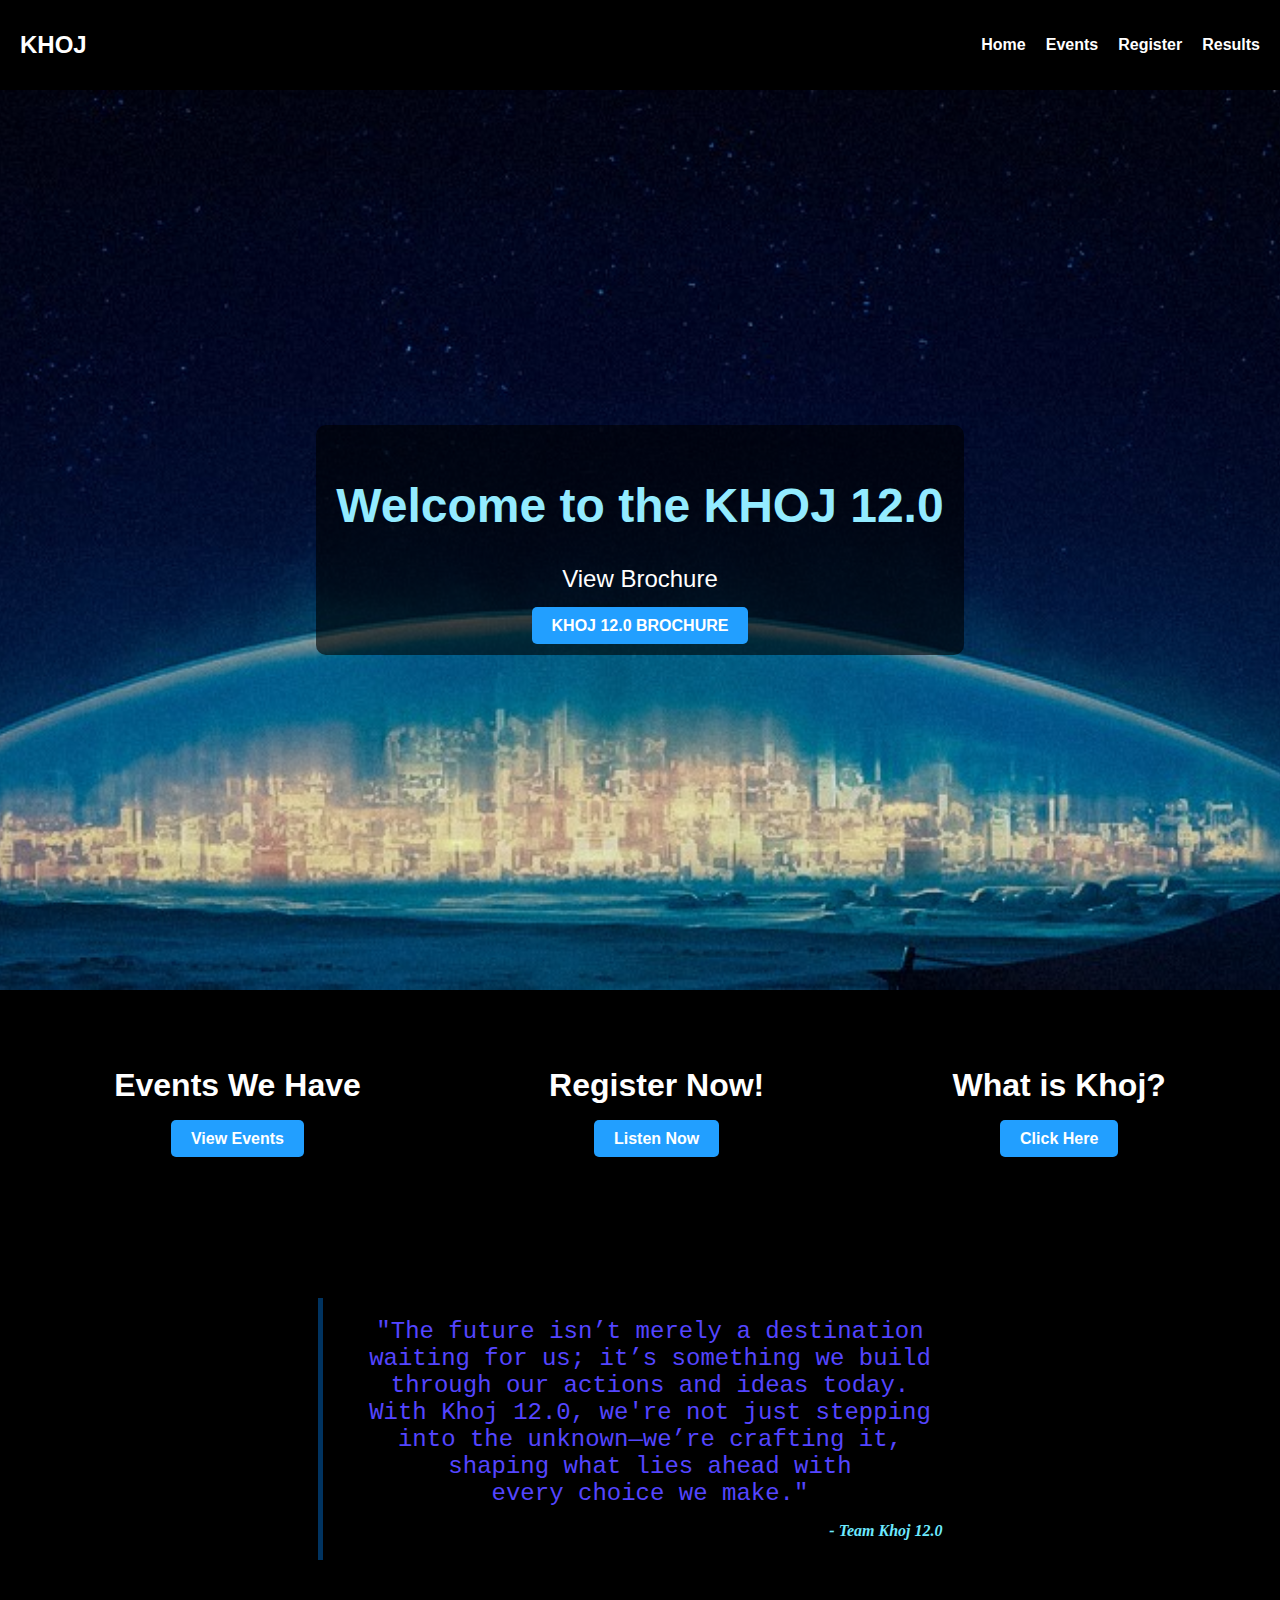
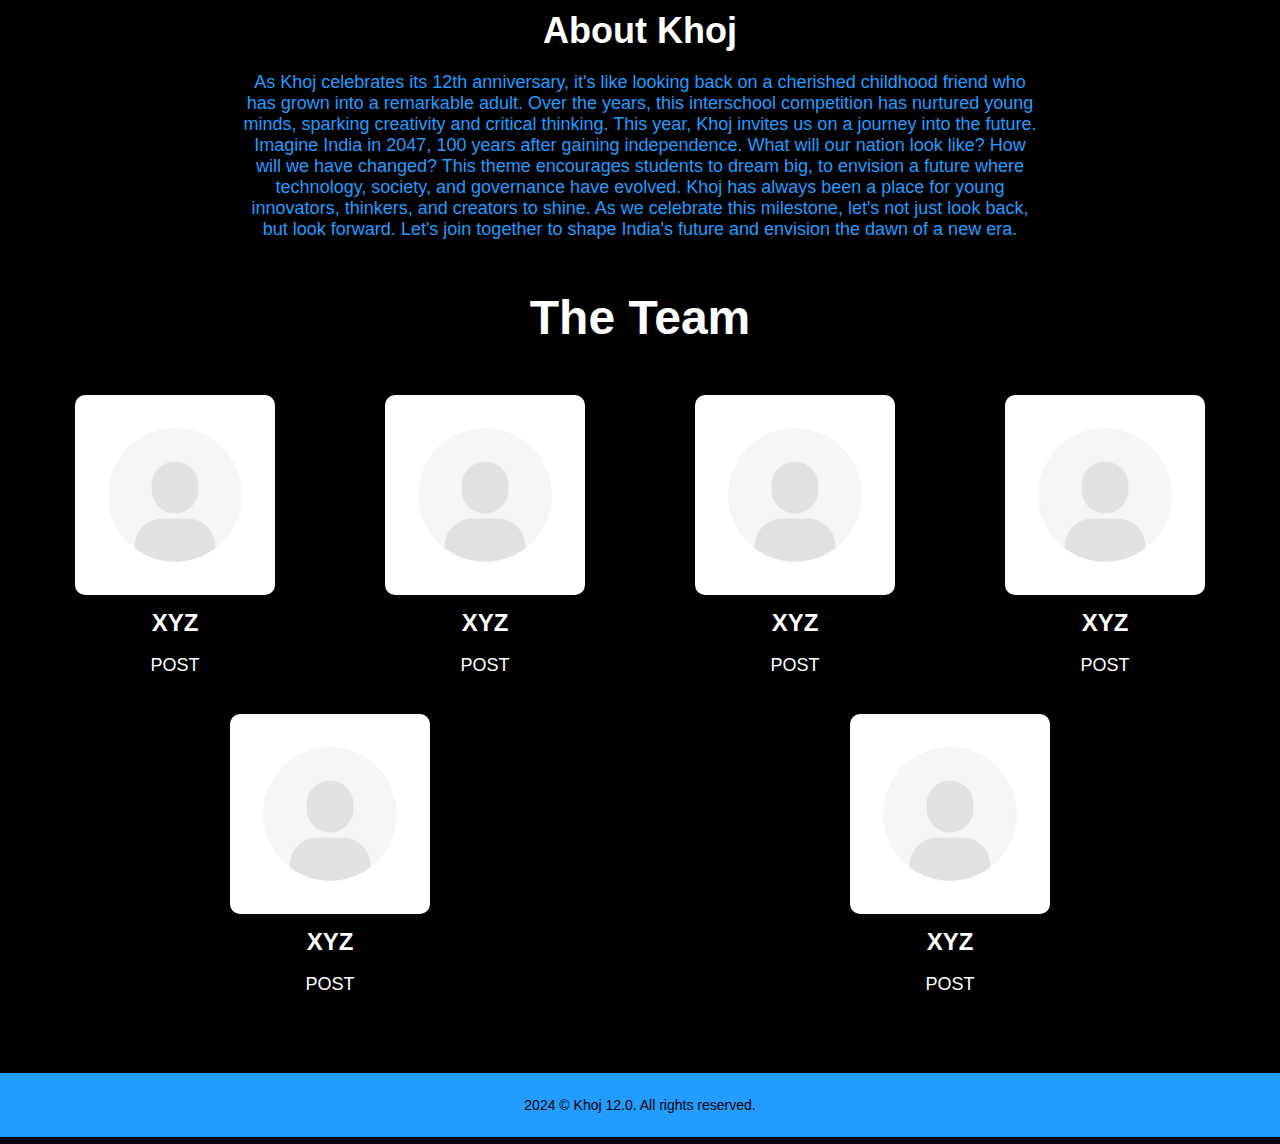
<file: index.html>
<!DOCTYPE html>
<html lang="en">
<head>
    <meta charset="UTF-8">
    <meta name="viewport" content="width=device-width, initial-scale=1.0">
    <title>Khoj</title>
    <link rel="stylesheet" href="styles.css">
</head>
<body>
    <header>
        <div class="logo">KHOJ</div>
        <nav>
            <div class="toggle" onclick="toggleMenu()">&#9776;</div>
            <ul id="nav-links">
                <li><a href="#home">Home</a></li>
                <li><a href="event.html">Events</a></li>
                <li><a href="tour.html">Register</a></li>
                <li><a href="result.html">Results</a></li>
            </ul>
        </nav>
    </header>
    
    <section class="hero">
        <div class="hero-text">
            <h1 style="color: rgb(147, 235, 255);">Welcome to the KHOJ 12.0</h1>
            <p>View Brochure</p>
            <a href="https://www.canva.com/design/DAGOZk00eY4/bMpb4ZVatVnoSual5G14uw/edit?utm_content=DAGOZk00eY4&utm_campaign=designshare&utm_medium=link2&utm_source=sharebutton" class="button" target="_blank">KHOJ 12.0 BROCHURE</a>
        </div>
    </section>

    <section class="featured">
        <div class="feature-item">
            <h2>Events We Have</h2>
            <a href="event.html" class="button">View Events</a>
        </div>
        <div class="feature-item">
            <h2>Register Now!</h2>
            <a href="tour.html" class="button">Listen Now</a>
        </div>
        <div class="feature-item">
            <h2>What is Khoj?</h2>
            <a href="#history" class="button">Click Here</a>
        </div>
    </section>
    <section class="about">
        <style>.quote-container {
            max-width: 600px;
            margin: 50px auto;
            padding: 20px;
            border-left: 5px solid #003360;
            background-color: #000000;
            font-family: 'Georgia', serif;
            color: #5445ff;
            position: relative;
          }
          
          .quote {
            font-size: 1.5rem;
            margin: 0;
            padding-left: 15px;
            font-family: monospace;
          }
          
          .author {
            display: block;
            margin-top: 15px;
            font-size: 1rem;
            font-weight: bold;
            text-align: right;
            color: #6de9ff;
          }
          </style>

        <div class="quote-container">
            <blockquote class="quote">
              "The future isn’t merely a destination waiting for us; it’s something we build through our actions and ideas today. With Khoj 12.0, we're not just stepping into the unknown—we’re crafting it, shaping what lies ahead with every choice we make."
            </blockquote>
            <cite class="author">- Team Khoj 12.0</cite>
          </div>
          
        <div class="history" id="history">
            <h2>About Khoj</h2>
            <p>As Khoj celebrates its 12th anniversary, it's like looking back on a cherished childhood friend who has grown into a remarkable adult. Over the years, this interschool competition has nurtured young minds, sparking creativity and critical thinking.
                This year, Khoj invites us on a journey into the future. Imagine India in 2047, 100 years after gaining independence. What will our nation look like? How will we have changed? This theme encourages students to dream big, to envision a future where technology, society, and governance have evolved.
                Khoj has always been a place for young innovators, thinkers, and creators to shine. As we celebrate this milestone, let's not just look back, but look forward. Let's join together to shape India's future and envision the dawn of a new era.</p>
        </div>
        <h1>The Team</h1>
        <div class="members" id="crew">
            <div class="member">
                <img src="profile.jpg" alt="Guitarist">
                <h2>XYZ</h2>
                <p>POST</p>
            </div>
            <div class="member">
                <img src="profile.jpg" alt="Pianist">
                <h2>XYZ</h2>
                <p>POST</p>
            </div>
            <div class="member">
                <img src="profile.jpg" alt="Lead Singer">
                <h2>XYZ</h2>
                <p>POST</p>
            </div>
            <div class="member">
                <img src="profile.jpg" alt="Drummer">
                <h2>XYZ</h2>
                <p>POST</p>
            </div>
            <div class="member">
                <img src="profile.jpg" alt="Manager">
                <h2>XYZ</h2>
                <p>POST</p>
            </div>
            <div class="member">
                <img src="profile.jpg" alt="Manager">
                <h2>XYZ</h2>
                <p>POST</p>
            </div>
        </div>
       
    </section>


    <script src="script.js"></script>
    <footer>
        <p>2024 © Khoj 12.0. All rights reserved.</p>
    </footer>
</body>
</html>
</file>
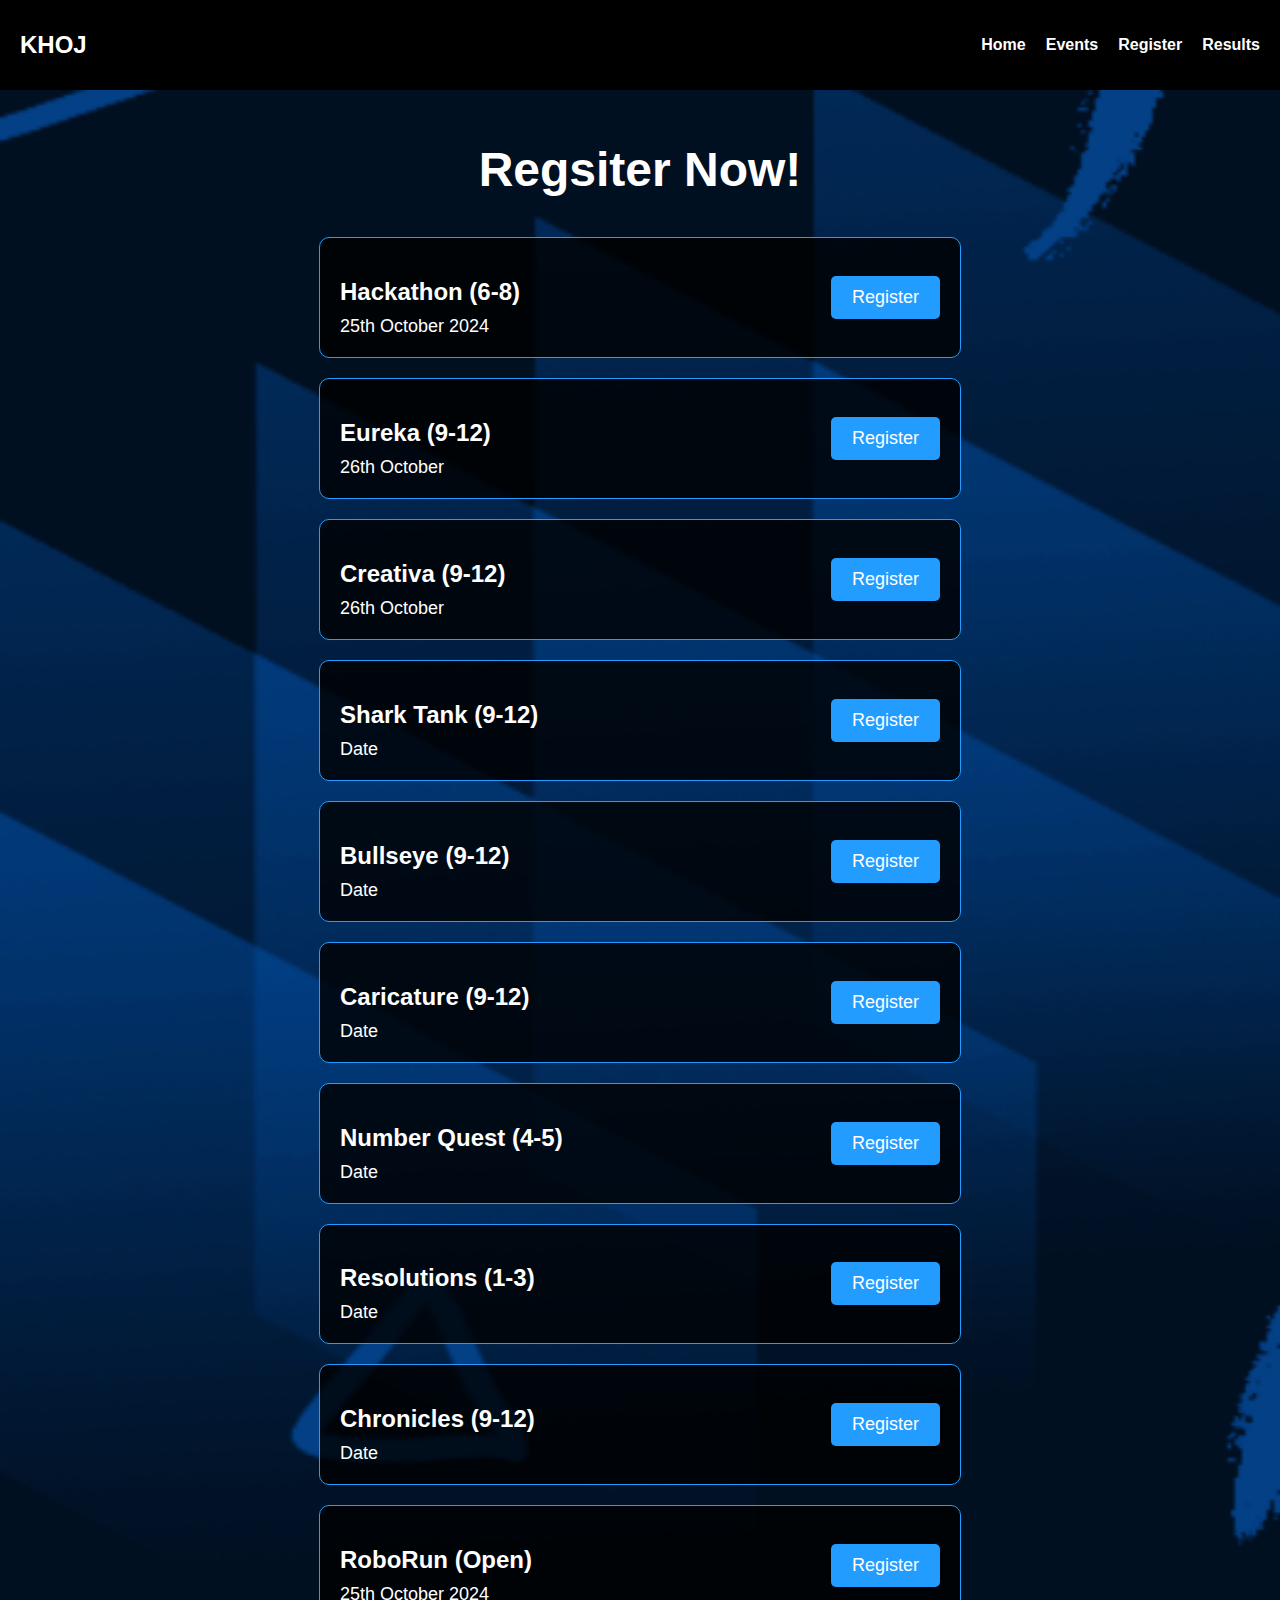
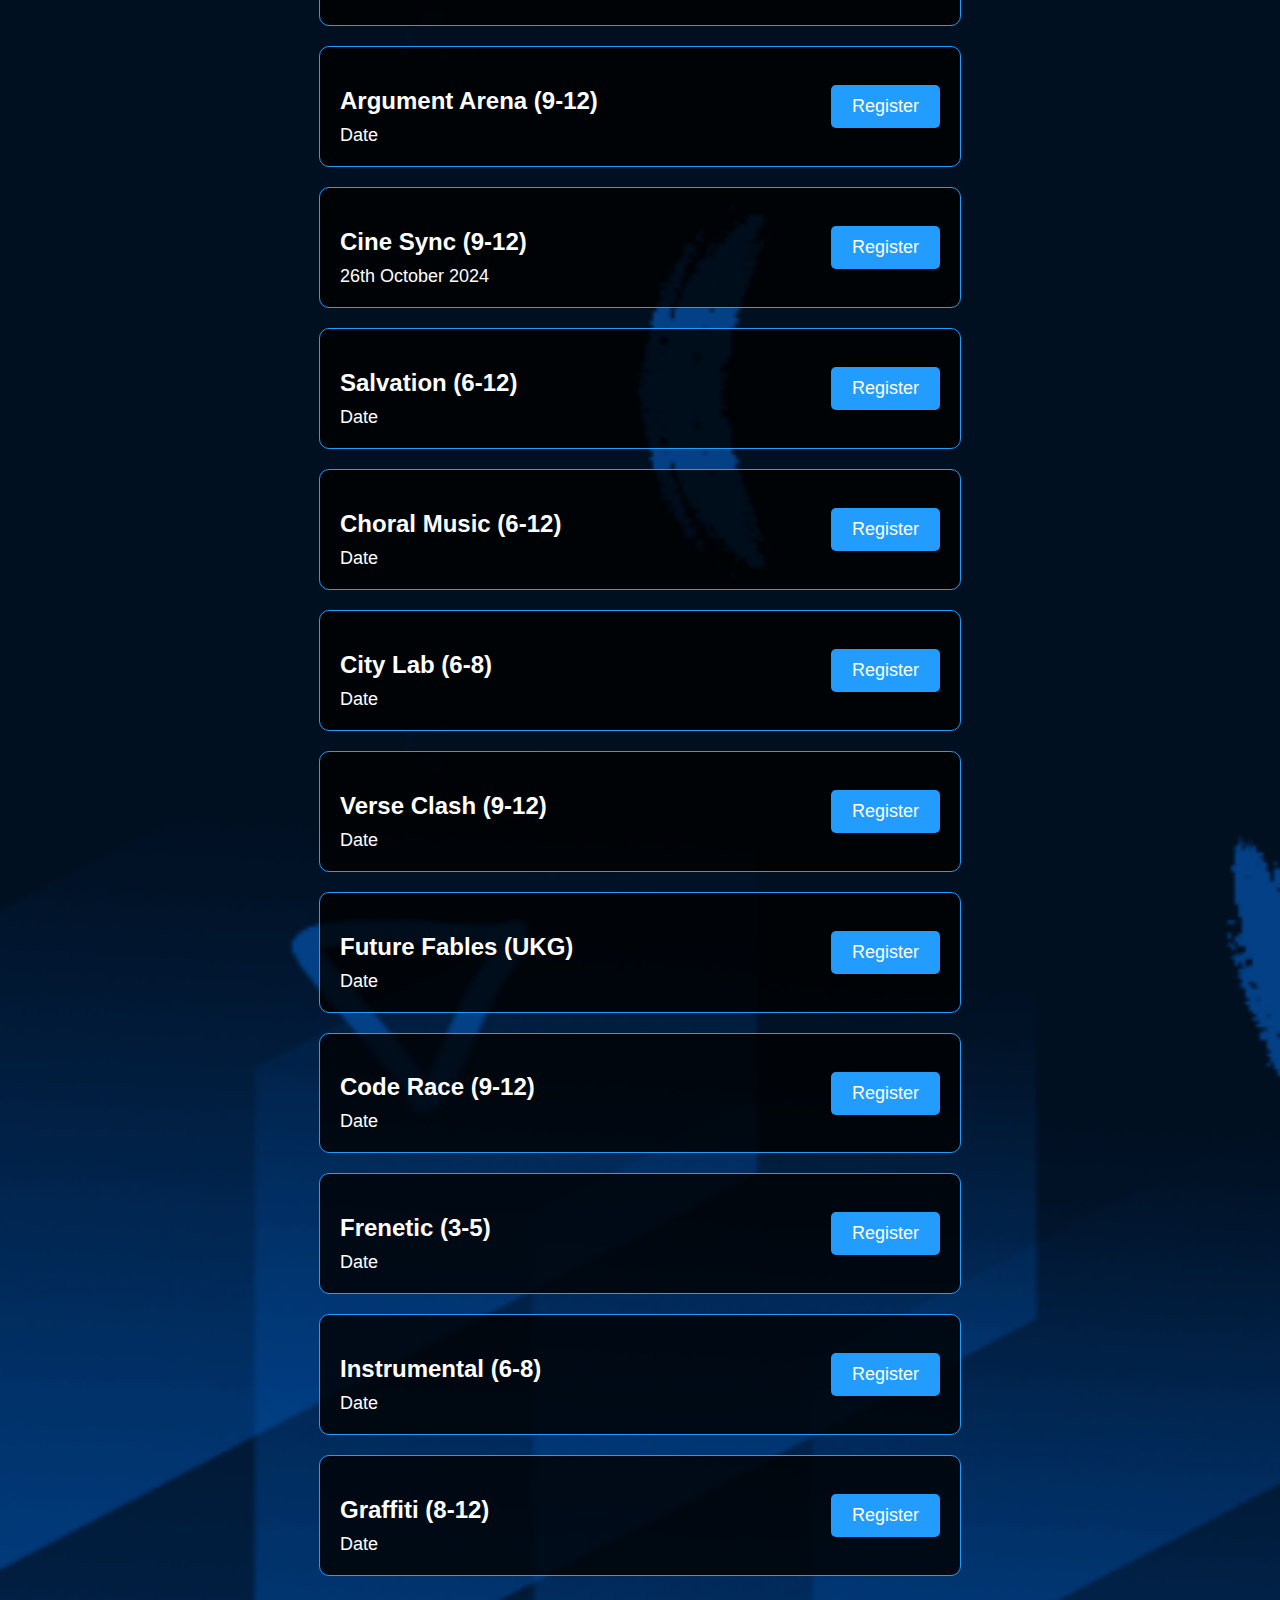
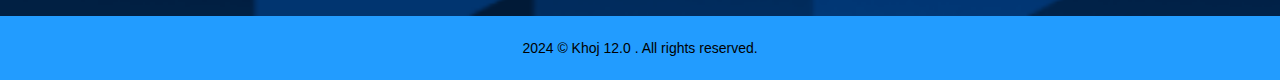
<file: tour.html>
<!DOCTYPE html>
<html lang="en">
<head>
    <meta charset="UTF-8">
    <meta name="viewport" content="width=device-width, initial-scale=1.0">
    <title>Khoj- Register</title>
    <link rel="stylesheet" href="tour.css">
</head>
<body>
    <header>
        <div class="logo"><a href="index.html">KHOJ</a></div>
        <nav>
            <div class="toggle" onclick="toggleMenu()">&#9776;</div>
            <ul id="nav-links">
                <li><a href="index.html">Home</a></li>
                <li><a href="event.html">Events</a></li>
                <li><a href="tour.html">Register</a></li>
                <li><a href="result.html">Results</a></li>
           </ul>
        </nav>
    </header>

    <section class="tour">
        <div class="overlay">
            <h1>Regsiter Now!</h1>
            <div class="show">
                <div class="show-info">
                    <h2>Hackathon (6-8)</h2>
                    <p>25th October 2024</p>
                </div>
                <button class="buy-tickets" onclick="openPopup('popup1')">Register</button>
            </div>
            <div class="show">
                <div class="show-info">
                    <h2>Eureka (9-12)</h2>
                    <p>26th October</p>
                </div>
                <button class="buy-tickets" onclick="openPopup('popup2')">Register</button>
            </div>
            <div class="show">
                <div class="show-info">
                    <h2>Creativa (9-12)</h2>
                    <p>26th October</p>
                </div>
                <button class="buy-tickets" onclick="openPopup('popup3')">Register</button>
            </div>
        
        <div class="show">
            <div class="show-info">
                <h2>Shark Tank (9-12)</h2>
                <p>Date</p>
            </div>
            <button class="buy-tickets" onclick="openPopup('popup4')">Register</button>
        </div>
        <div class="show">
            <div class="show-info">
                <h2>Bullseye (9-12)</h2>
                <p>Date</p>
            </div>
            <button class="buy-tickets" onclick="openPopup('popup5')">Register</button>
        </div>
        <div class="show">
            <div class="show-info">
                <h2>Caricature (9-12)</h2>
                <p>Date</p>
            </div>
            <button class="buy-tickets" onclick="openPopup('popup6')">Register</button>
        </div>
        <div class="show">
            <div class="show-info">
                <h2>Number Quest (4-5)</h2>
                <p>Date</p>
            </div>
            <button class="buy-tickets" onclick="openPopup('popup7')">Register</button>
        </div>
        <div class="show">
            <div class="show-info">
                <h2>Resolutions (1-3)</h2>
                <p>Date</p>
            </div>
            <button class="buy-tickets" onclick="openPopup('popup8')">Register</button>
        </div>
        <div class="show">
            <div class="show-info">
                <h2>Chronicles (9-12)</h2>
                <p>Date</p>
            </div>
            <button class="buy-tickets" onclick="openPopup('popup9')">Register</button>
        </div>
        <div class="show">
            <div class="show-info">
                <h2>RoboRun (Open)</h2>
                <p>25th October 2024</p>
            </div>
            <button class="buy-tickets" onclick="openPopup('popup10')">Register</button>
        </div>
        <div class="show">
            <div class="show-info">
                <h2>Argument Arena (9-12)</h2>
                <p>Date</p>
            </div>
            <button class="buy-tickets" onclick="openPopup('popup11')">Register</button>
        </div>
        <div class="show">
            <div class="show-info">
                <h2>Cine Sync (9-12)</h2>
                <p>26th October 2024</p>
            </div>
            <button class="buy-tickets" onclick="openPopup('popup12')">Register</button>
        </div>
        <div class="show">
            <div class="show-info">
                <h2>Salvation (6-12)</h2>
                <p>Date</p>
            </div>
            <button class="buy-tickets" onclick="openPopup('popup13')">Register</button>
        </div>
        <div class="show">
            <div class="show-info">
                <h2>Choral Music (6-12)</h2>
                <p>Date</p>
            </div>
            <button class="buy-tickets" onclick="openPopup('popup14')">Register</button>
        </div>
        <div class="show">
            <div class="show-info">
                <h2>City Lab (6-8)</h2>
                <p>Date</p>
            </div>
            <button class="buy-tickets" onclick="openPopup('popup15')">Register</button>
        </div>
        <div class="show">
            <div class="show-info">
                <h2>Verse Clash (9-12)</h2>
                <p>Date</p>
            </div>
            <button class="buy-tickets" onclick="openPopup('popup16')">Register</button>
        </div>
        <div class="show">
            <div class="show-info">
                <h2>Future Fables (UKG)</h2>
                <p>Date</p>
            </div>
            <button class="buy-tickets" onclick="openPopup('popup17')">Register</button>
        </div>
        <div class="show">
            <div class="show-info">
                <h2>Code Race (9-12)</h2>
                <p>Date</p>
            </div>
            <button class="buy-tickets" onclick="openPopup('popup18')">Register</button>
        </div>
        <div class="show">
            <div class="show-info">
                <h2>Frenetic (3-5)</h2>
                <p>Date</p>
            </div>
            <button class="buy-tickets" onclick="openPopup('popup19')">Register</button>
        </div>
        <div class="show">
            <div class="show-info">
                <h2>Instrumental (6-8)</h2>
                <p>Date</p>
            </div>
            <button class="buy-tickets" onclick="openPopup('popup20')">Register</button>
        </div>
        <div class="show">
            <div class="show-info">
                <h2>Graffiti (8-12)</h2>
                <p>Date</p>
            </div>
            <button class="buy-tickets" onclick="openPopup('popup21')">Register</button>
        </div>
    </div>
        <div class="popup" id="popup1">
            <div class="popup-content">
                <span class="close" onclick="closePopup('popup1')">&times;</span>
                <h2>Register for Event - Hackathon</h2>
                <h3>Links out Soon!</h3>
                </form>
            </div>
        </div>
    
        <div class="popup" id="popup2">
            <div class="popup-content">
                <span class="close" onclick="closePopup('popup2')">&times;</span>
                <h2>Register for Event - Eureka</h2>
                <h3>Links out Soon!</h3>

            </div>
        </div>
    
        <div class="popup" id="popup3">
            <div class="popup-content">
                <span class="close" onclick="closePopup('popup3')">&times;</span>
                <h2>Register for Event - Creativa</h2>
                <h3>Links out Soon!</h3>

                </form>
            </div>
        </div>
        <div class="popup" id="popup4">
            <div class="popup-content">
                <span class="close" onclick="closePopup('popup4')">&times;</span>
                <h2>Register for Event - Shark Tank</h2>
                <h3>Links out Soon!</h3>

                </form>
            </div>
        </div>
        <div class="popup" id="popup5">
            <div class="popup-content">
                <span class="close" onclick="closePopup('popup5')">&times;</span>
                <h2>Register for Event - Bullseye</h2>
                <h3>Links out Soon!</h3>

                </form>
            </div>
        </div>
        <script src="script.js"></script>
    </section>

    <footer>
        <p>2024 © Khoj 12.0 . All rights reserved.</p>
    </footer>
</body>
</html>
</file>
<file: styles.css>
body {
    margin: 0;
    font-family: 'Montserrat', sans-serif;
    color: #fff;
    background-color: #000;
}

header {
    display: flex;
    justify-content: space-between;
    align-items: center;
    padding: 20px;
    background: rgba(0, 0, 0, 0.8);
    position: relative;  /* Added this line */
}

.logo {
    font-size: 24px;
    font-weight: bold;
}

nav {
    display: flex;
    align-items: center;
}

nav ul {
    list-style: none;
    display: flex;
    gap: 20px;
    transition: max-height 0.5s;
}

nav a {
    color: #fff;
    text-decoration: none;
    font-weight: bold;
    position: relative;
    transition: color 0.3s, transform 0.3s;
}

nav a:hover {
    color: #579aff;
    transform: scale(1.1);
    text-shadow: 0 0 5px #6393b8;
}

.toggle {
    display: none;
    font-size: 28px;
    cursor: pointer;
    position: absolute;  /* Added this line */
    right: 20px;  /* Added this line */
    top: 20px;  /* Added this line */
}

.hero {
    background: url('bg.jpg') no-repeat center center/cover;
    height: 100vh;
    display: flex;
    align-items: center;
    justify-content: center;
    text-align: center;
}

.hero-text {
    background: rgba(0, 0, 0, 0.6);
    padding: 20px;
    border-radius: 10px;
}

.hero-text h1 {
    font-size: 48px;
}

.hero-text p {
    font-size: 24px;
}

.button {
    padding: 10px 20px;
    background: #229fff;
    color: #fff;
    border: none;
    border-radius: 5px;
    cursor: pointer;
    text-decoration: none;
    font-weight: bold;
    transition: .3s;
}
.button:hover {

    background: #000000;
    color: #229cff;
    border: 1px solid #229cff;
    border-radius: 5px;
    cursor: pointer;
}
.featured {
    display: flex;
    justify-content: space-around;
    padding: 50px 20px;
}

.feature-item {
    text-align: center;
}

.feature-item h2 {
    font-size: 32px;
}

.feature-item .button {
    margin-top: 10px;
}

/* Responsive Design */
@media (max-width: 768px) {
    header {
        flex-direction: row;
        justify-content: space-between;
    }

    nav ul {
        flex-direction: column;
        gap: 10px;
        max-height: 0;
        overflow: hidden;
    }

    .toggle {
        display: block;
    }

    .hero-text h1 {
        font-size: 36px;
    }

    .hero-text p {
        font-size: 18px;
    }

    .featured {
        flex-direction: column;
        align-items: center;
    }

    .feature-item {
        margin-bottom: 20px;
    }
}

@media (max-width: 480px) {
    .hero-text h1 {
        font-size: 28px;
    }

    .hero-text p {
        font-size: 16px;
    }

    .button {
        padding: 8px 16px;
    }

    .feature-item h2 {
        font-size: 24px;
    }
}
.about {
    text-align: center;
    padding: 50px 20px;
}

.about h1 {
    font-size: 48px;
    margin-bottom: 40px;
}

.members {
    display: flex;
    flex-wrap: wrap;
    justify-content: space-around;
}

.member {
    flex: 1 1 calc(25% - 20px);
    margin: 10px;
    text-align: center;
}

.member img {
    width: 100%;
    max-width: 200px; /* Set a maximum width */
    height: auto; /* Maintain aspect ratio */
    border-radius: 10px;
    transition: transform 0.3s, box-shadow 0.3s;
}

.member img:hover {
    transform: scale(1.05);
    box-shadow: 0 0 10px #229cff;
}

.member h2 {
    font-size: 24px;
    margin: 10px 0;
}

.member p {
    font-size: 18px;
}

/* Responsive Design */
@media (max-width: 768px) {
    header {
        flex-direction: row;
        justify-content: space-between;
    }

    nav ul {
        flex-direction: column;
        gap: 10px;
        max-height: 0;
        overflow: hidden;
    }

    .toggle {
        display: block;
    }

    .about h1 {
        font-size: 36px;
    }

    .members {
        flex-direction: column;
        align-items: center;
    }

    .member {
        flex: 1 1 100%;
        margin-bottom: 20px;
    }
}

@media (max-width: 480px) {
    .about h1 {
        font-size: 28px;
    }

    .member h2 {
        font-size: 20px;
    }

    .member p {
        font-size: 16px;
    }
}
.history {
    margin-bottom: 50px;
}

.history h2 {
    font-size: 36px;
    margin-bottom: 20px;
}

.history p {
    color: #229cff;
    font-size: 18px;
    max-width: 800px;
    margin: 0 auto;
}

/* Responsive Design Adjustments for the History Section */
@media (max-width: 768px) {
    .history h2 {
        font-size: 28px;
    }

    .history p {
        font-size: 16px;
    }
}

@media (max-width: 480px) {
    .history h2 {
        font-size: 24px;
    }

    .history p {
        font-size: 14px;
    }
}
footer {
    background-color: #229cff; /* Orangish background */
    color: #000; /* Black text */
    text-align: center;
    padding: 10px 0;
    width: 100%;
    bottom: 0;
    left: 0;
    font-family: 'Montserrat', sans-serif;
    font-size: 14px;
}

@media (max-width: 768px) {
    footer {
        font-size: 12px;
    }
}
</file>
<file: tour.css>
/* General Styles */
body {
    margin: 0;
    font-family: 'Montserrat', sans-serif;
    color: #fff;
    background-color: #000;
}

header {
    display: flex;
    justify-content: space-between;
    align-items: center;
    padding: 20px;
    background: rgba(0, 0, 0, 0.8);
    position: relative;
}

.logo a {
    text-decoration: none;
    color: #fff;
    font-size: 24px;
    font-weight: bold;
}

nav {
    display: flex;
    align-items: center;
}

nav ul {
    list-style: none;
    display: flex;
    gap: 20px;
    transition: max-height 0.5s;
}

nav a {
    color: #fff;
    text-decoration: none;
    font-weight: bold;
    position: relative;
    transition: color 0.3s, transform 0.3s;
}

nav a:hover {
    color: #229cff;
    transform: scale(1.1);
    text-shadow: 0 0 5px #229cff;
}

.toggle {
    display: none;
    font-size: 28px;
    cursor: pointer;
    position: absolute;
    right: 20px;
    top: 20px;
}

.tour {
    position: relative;
    text-align: center;
    background: url('tbg2.png') no-repeat center center/cover;
    min-height: 100vh;
    color: white;
}
.overlay {
    padding:20px;
    min-height: 100vh; /* Ensure overlay covers the full height */
}

.tour h1 {
    font-size: 48px;
    margin-bottom: 40px;
}

.show {
    margin: 20px auto;
    padding: 20px;
    border: 1px solid #229cff;
    border-radius: 10px;
    display: flex;
    justify-content: space-between;
    align-items: center;
    background: rgba(0, 0, 0, 0.8);
    max-width: 600px;
}

.show-info {
    text-align: left;
}

.show h2 {
    font-size: 24px;
    margin-bottom: 10px;
}

.show p {
    font-size: 18px;
    margin: 0;
}

.buy-tickets {
    background-color: #229cff;
    color: #fff;
    padding: 10px 20px;
    font-size: 18px;
    border-radius: 5px;
    text-decoration: none;
    border: 1px solid transparent; /* Initial border state */
    transition: background-color 0.3s, transform 0.3s, border 0.3s, color 0.3s;
}

.buy-tickets:hover {
    background-color: #000000; /* New background color on hover */
    border: 1px solid #229cff; /* New border color on hover */
    color: #229cff; /* New text color on hover */
    transform: scale(1.1);
    text-shadow: 0 0 5px #95fff8;
}

.popup {
    display: none; /* Hidden by default */
    position: fixed; /* Stay in place */
    z-index: 1; /* Sit on top */
    left: 0;
    top: 0;
    width: 100%; /* Full width */
    height: 100%; /* Full height */
    overflow: auto; /* Enable scroll if needed */
    background-color: rgb(0,0,0); /* Fallback color */
    background-color: rgba(0,0,0,0.4); /* Black w/ opacity */
    justify-content: center;
    align-items: center;
}

.popup-content {
    background-color: #000;
    margin: auto;
    padding: 20px;
    border: 1px solid #888;
    width: 80%;
    max-width: 600px;
    border-radius: 10px;
    text-align: center;
}

.popup-content h2 {
    margin: 0 0 20px 0;
}

.popup-content label {
    display: block;
    margin: 10px 0;
}

.popup-content input[type="email"] {
    width: 100%;
    padding: 10px;
    margin-bottom: 20px;
    border-radius: 5px;
    border: none;
    font-size: 16px;
}

.popup-content button {
    background-color: #229cff;
    color: #fff;
    padding: 10px 20px;
    border-radius: 5px;
    border: none;
    cursor: pointer;
    transition: background-color 0.3s, transform 0.3s;
}

.popup-content button:hover {
    background-color: #000000;
    color: #229cff;
    transform: scale(1.1);
    text-shadow: 0 0 5px #e64a19;
}

.close {
    color: #aaa;
    float: right;
    font-size: 28px;
    font-weight: bold;
}

.close:hover,
.close:focus {
    color: #229cff;
    text-decoration: none;
    cursor: pointer;
}


/* Responsive Design */
@media (max-width: 768px) {
    header {
        flex-direction: row;
        justify-content: space-between;
    }
    nav ul {
        flex-direction: column;
        gap: 10px;
        max-height: 0;
        overflow: hidden;
        width: 100%;
    }

    .toggle {
        display: block;
    }

    .tour h1 {
        font-size: 36px;
    }

    .show {
        flex-direction: column;
        text-align: center;
    }

    .show-info {
        text-align: center;
        margin-bottom: 20px;
    }

    .buy-tickets {
        margin: 0 auto;
    }
}

@media (max-width: 480px) {
    .tour h1 {
        font-size: 28px;
    }

    .show h2 {
        font-size: 20px;
    }

    .show p {
        font-size: 16px;
    }
}
footer {
    background-color: #229cff; /* Orangish background */
    color: #000; /* Black text */
    text-align: center;
    padding: 10px 0;
    width: 100%;
    bottom: 0;
    left: 0;
    font-family: 'Montserrat', sans-serif;
    font-size: 14px;
}

@media (max-width: 768px) {
    footer {
        font-size: 12px;
    }
}
</file>
